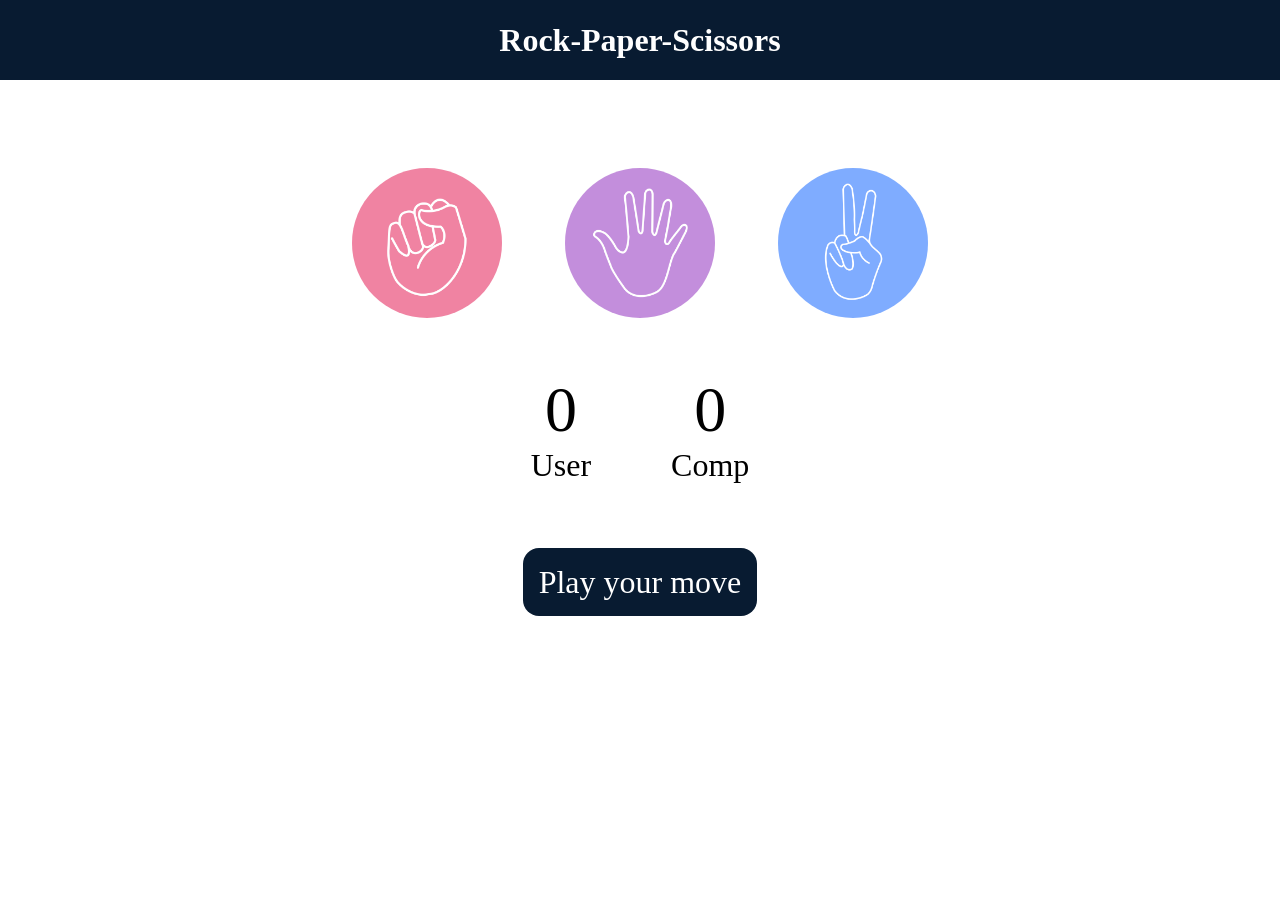
<file: StonePaperScissors/index.html>
<!DOCTYPE html>
<html lang="en">
<head>
    <meta charset="UTF-8">
    <meta name="viewport" content="width=device-width, initial-scale=1.0">
    <link rel="stylesheet" href="style.css">
    <title>Rock-Paper-Scissors</title>
</head>
<body>
    <h1>Rock-Paper-Scissors</h1>
    <div class="choices">
        <div class="choice"  id="rock">
            <img src="images/rock.png">
        </div>   
        <div class="choice" id="paper">
            <img src="images/paper.png">
        </div>
        <div class="choice" id="scissors">
            <img src="images/scissors.png">
        </div>
    </div>

    <div class="score-board">
        <div class="score">
            <p id="user-score">0</p>
            <p>User</p>
        </div>
        <div class="score">    
            <p id="comp-score">0</p>
            <p>Comp</p>
        </div>
    </div> 

    <div class="msg-container">
        <p id="msg">Play your move</p>
    </div>

    <script src="app.js"></script>
</body>
</html>
</file>
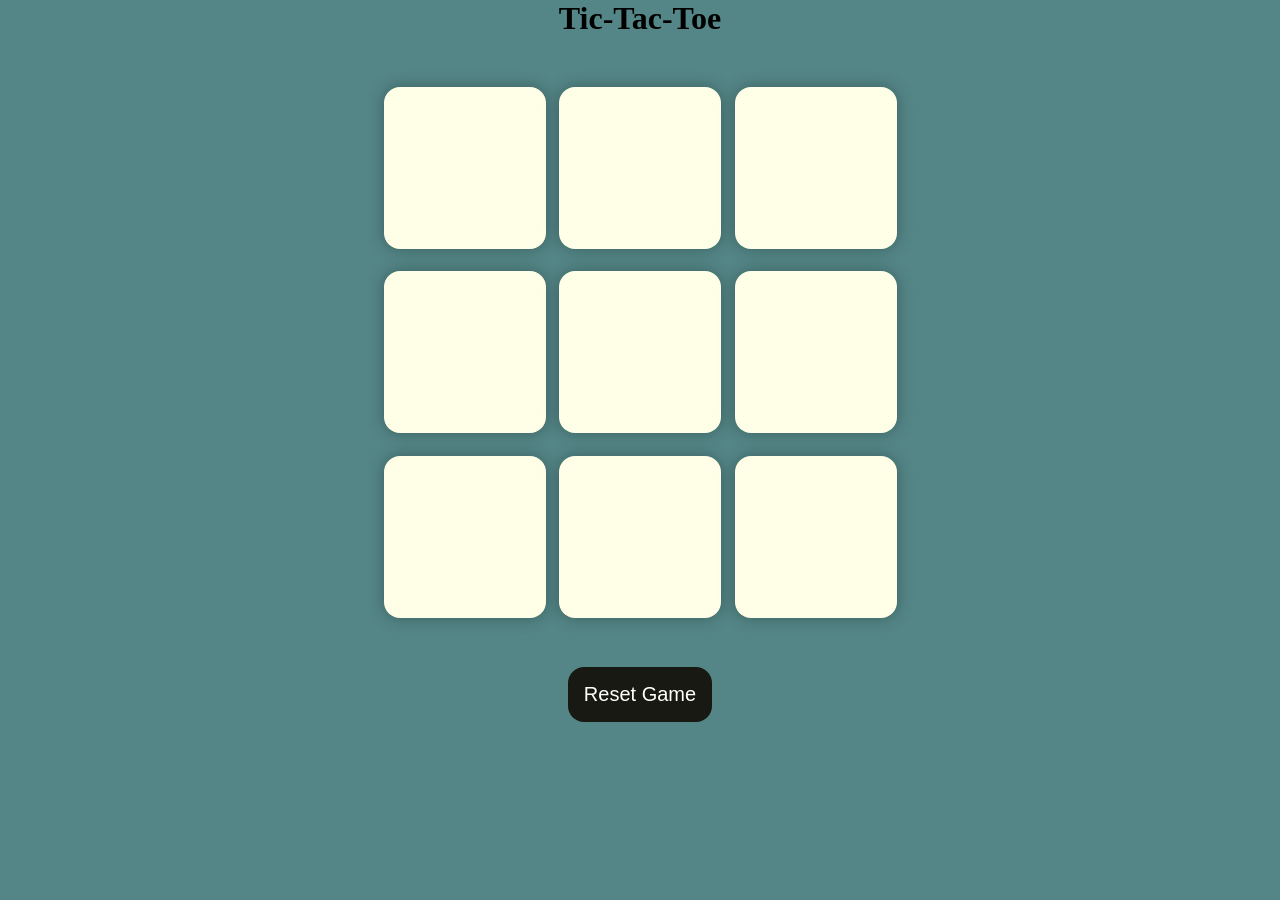
<file: Tic-Tac-Toe/index.html>
<!DOCTYPE html>
<html lang="en">
<head>
    <meta charset="UTF-8">
    <meta name="viewport" content="width=device-width, initial-scale=1.0">
    <link rel="stylesheet" href="style.css">
    <title>Tic-Tac-Toe</title>
</head>
<body>
    <main>
        <div class="msg-container hide">
            <p id="msg">Winner</p>
            <button id="new-btn">New Game</button>
        </div>
       <h1>Tic-Tac-Toe</h1>
        <div class="container">
          <div class="game">
            <button class="box"></button>
            <button class="box"></button>
            <button class="box"></button>
            <button class="box"></button>
            <button class="box"></button>
            <button class="box"></button>
            <button class="box"></button>
            <button class="box"></button>
            <button class="box"></button>
          </div>
        </div>
        <button id="reset-btn">Reset Game</button>

    </main>
    <script src="script.js" ></script>
</body>
</html>
</file>
<file: StonePaperScissors/style.css>
* {
    margin: 0;
    padding: 0;
    text-align: center;
}

h1 {
    background-color: #081b31;
    color: #fff;
    height: 5rem;
    line-height: 5rem;
}

.choice {
    height: 165px;
    width: 165px;
    border-radius: 50%;
    display: flex;
    justify-content: center;
    align-items: center;
    /* border: 2px solid black; */
}

img {
    height: 150px;
    width: 150px;
    object-fit: cover;
    border-radius: 50%;
}

.choices {
    display: flex;
    justify-content: center;
    align-items: center;
    gap: 3rem;
    margin-top: 5rem;
}

.choice:hover {
     cursor: pointer;
     /* opacity: 0.5; */
     background-color: #081b31;
}

.score-board {
    display: flex;
    justify-content: center;
    align-items: center;
    font-size: 2rem;
    margin-top: 3rem;
    gap: 5rem;
}

#comp-score, #user-score {
    font-size: 4rem;
}

.msg-container {
    margin-top: 5rem;
}

#msg {
    /* margin-top: 5rem; */
    background-color: #081b31;
    color: #fff;
    font-size: 2rem;
    display: inline;  
    padding: 1rem;
    border-radius: 1rem;
}
</file>
<file: Tic-Tac-Toe/style.css>
*{
    margin: 0;
    padding: 0;
}

body {
    background-color: #548687;
    text-align: center;
}

.container {
    height: 70vh;
    display: flex;
    flex-wrap: wrap;
    justify-content: center;
    align-items: center;
    gap: 1.5vmin;

}

.game {
    height: 60vmin;
    width: 60vmin;
    display: flex;
    flex-wrap: wrap;
    justify-content: center;
    align-items: center;
    gap: 1.5vmin;
}

.box {
    height: 18vmin;
    width: 18vmin;
    border-radius: 1rem;
    border: none;
    box-shadow: 0 0 1rem rgba(0,0,0,0.3);
    font-size: 5vmin;
    color: #b0413e;
    background-color:#ffffe7;
}

.o-mark {
    color: #b0413e;
}

.x-mark {
    color: #0096c7;
}

#reset-btn {
    padding: 1rem;
    font-size: 1.25rem;
    background-color: #191913;
    color: #fff;
    border-radius: 1rem;
    border: none;
}

#new-btn {
    padding: 1rem;
    font-size: 1.25rem;
    background-color: #191913;
    color: #fff;
    border-radius: 1rem;
    border: none;
}

#msg {
    color: #ffffc7;
    font-size: 5vmin;
}

.msg-container { 
    height: 100vmin;
    display: flex;
    justify-content: center;
    align-items: center;
    flex-direction: column;
    gap: 4rem;
}

.hide {
    display: none;  
}
</file>
